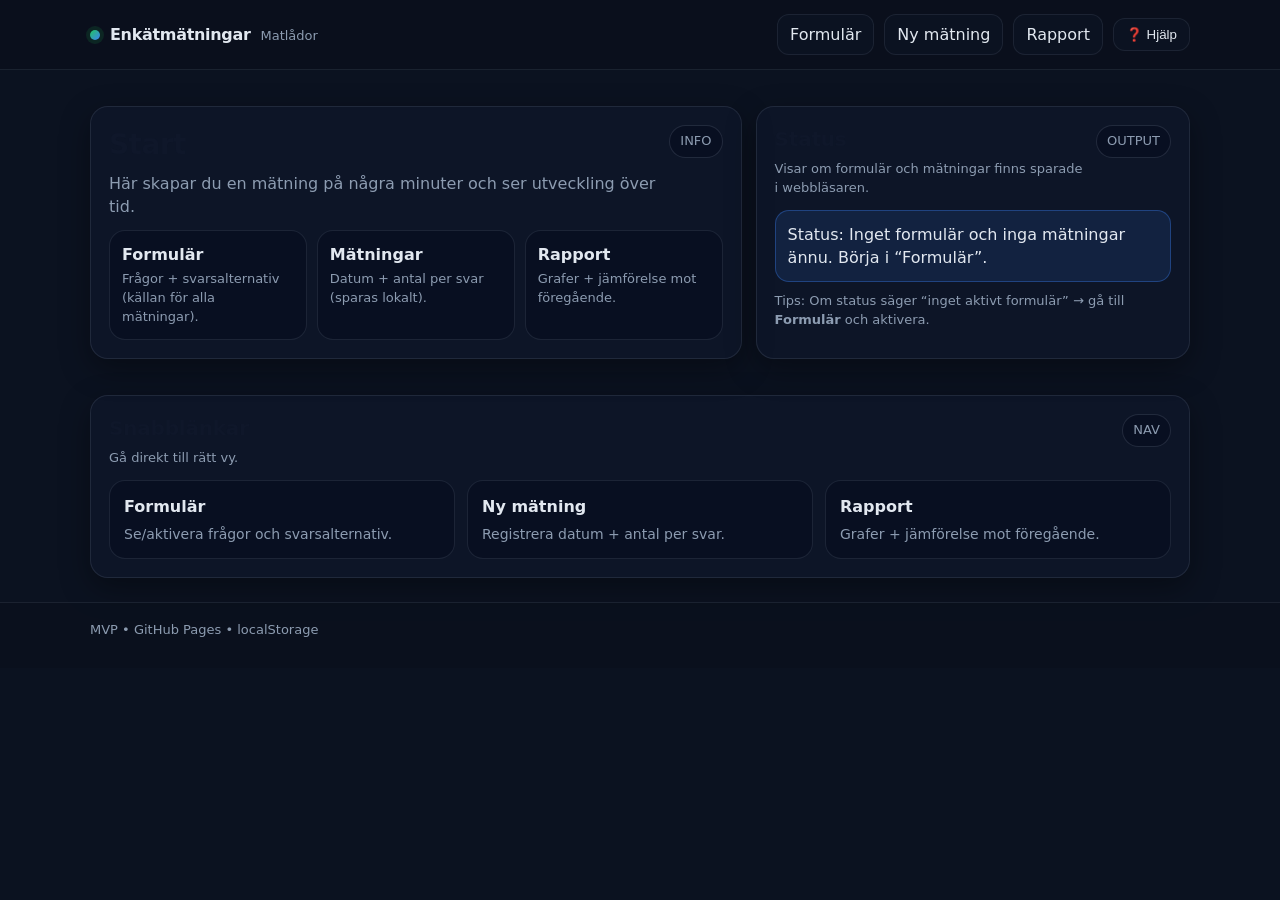
<file: index.html>
<!-- ============================================================
     FIL: index.html  (HEL FIL)
     PATCH: UI-MODERN-INDEX-02 — Hjälpknapp + städa bort PROCESS-container
     PROJEKT: Frågeformulär + Mätningar + Grafer (GitHub Pages)
     VERSION: 0.1.2

     POLICY:
     - UI-only (GitHub Pages)
     - Ingen backend
     - XSS-safe: använd textContent i JS
     - Lätt att felsöka: tydliga BLOCK + inlinekommentarer
============================================================ -->
<!doctype html>
<html lang="sv">
<head>
  <!-- ==========================================================
       BLOCK 1 — Meta + Titel
  =========================================================== -->
  <meta charset="utf-8" />
  <meta name="viewport" content="width=device-width, initial-scale=1" />
  <title>Enkätmätningar — Matlådor</title>
  <meta name="description" content="Skapa formulär, registrera mätningar och se grafer över tid (GitHub Pages MVP)." />

  <!-- ==========================================================
       BLOCK 2 — CSS
  =========================================================== -->
  <link rel="stylesheet" href="./assets/css/main.css" />
</head>

<body>
  <!-- ==========================================================
       BLOCK 3 — Toppbar / Navigation + Hjälp
  =========================================================== -->
  <header class="topbar">
    <div class="topbar__inner">
      <div class="brand">
        <span class="brand__dot" aria-hidden="true"></span>
        <span class="brand__title">Enkätmätningar</span>
        <span class="brand__muted">Matlådor</span>
      </div>

      <nav class="nav" aria-label="Huvudmeny">
        <!-- HOOK: nav-links -->
        <a class="nav__link" href="./pages/forms.html">Formulär</a>
        <a class="nav__link" href="./pages/measure.html">Ny mätning</a>
        <a class="nav__link" href="./pages/report.html">Rapport</a>

        <!-- HOOK: help-button -->
        <button
          id="helpBtn"
          class="nav__link"
          type="button"
          aria-haspopup="dialog"
          aria-controls="helpModal"
          aria-expanded="false"
          title="Hjälp"
        >
          ❓ Hjälp
        </button>
      </nav>
    </div>
  </header>

  <!-- ==========================================================
       BLOCK 3.5 — Hjälpmodal (hidden by default)
       XSS-safe: innehållet är statisk text i HTML.
  =========================================================== -->
  <div
    id="helpModal"
    role="dialog"
    aria-modal="true"
    aria-labelledby="helpTitle"
    aria-hidden="true"
    style="display:none;"
  >
    <!-- Overlay -->
    <div
      id="helpOverlay"
      style="
        position:fixed; inset:0;
        background: rgba(0,0,0,0.55);
        z-index: 1000;
      "
    ></div>

    <!-- Dialog -->
    <div
      style="
        position:fixed;
        inset: 0;
        z-index: 1001;
        display:flex;
        align-items:flex-start;
        justify-content:center;
        padding: 18px;
        overflow:auto;
      "
    >
      <div
        class="card"
        style="
          width: min(860px, calc(100% - 12px));
          margin-top: 10vh;
        "
      >
        <div style="display:flex; align-items:flex-start; justify-content:space-between; gap:10px;">
          <div>
            <div id="helpTitle" class="h2" style="margin-bottom:6px;">Hjälp: Start (Dashboard)</div>
            <p class="muted small" style="margin:0;">
              Syfte: Överblick över formulär och mätningar. Härifrån går du till rätt vy.
            </p>
          </div>

          <button
            id="helpCloseBtn"
            class="btn"
            type="button"
            aria-label="Stäng hjälp"
            style="padding:8px 10px;"
          >
            ✕
          </button>
        </div>

        <div style="margin-top: 14px; display:grid; gap: 12px;">
          <div
            style="
              border:1px solid rgba(148,163,184,0.14);
              background: rgba(2, 6, 23, 0.35);
              border-radius: 16px;
              padding: 12px;
            "
          >
            <div style="font-weight:800; color:#e2e8f0;">Gör så här</div>
            <ol class="muted" style="margin:8px 0 0 0; padding-left: 18px;">
              <li>Gå till <b>Formulär</b> och aktivera (första gången).</li>
              <li>Gå till <b>Ny mätning</b> och spara minst 1 mätning.</li>
              <li>Gå till <b>Rapport</b> för grafer och jämförelse.</li>
            </ol>
          </div>

          <div
            style="
              border:1px solid rgba(148,163,184,0.14);
              background: rgba(2, 6, 23, 0.35);
              border-radius: 16px;
              padding: 12px;
            "
          >
            <div style="font-weight:800; color:#e2e8f0;">Vanliga fel</div>
            <ul class="muted" style="margin:8px 0 0 0; padding-left: 18px;">
              <li><b>“Inget aktivt formulär”</b> → aktivera i <b>Formulär</b>.</li>
              <li><b>“Mätningar sparade: 0”</b> → skapa en mätning i <b>Ny mätning</b>.</li>
              <li><b>Jämförelse saknas</b> → du behöver minst 2 mätningar.</li>
            </ul>
          </div>

          <div class="muted small">
            Tips: Du kan stänga hjälpen med <b>ESC</b> eller genom att klicka utanför rutan.
          </div>
        </div>
      </div>
    </div>
  </div>

  <!-- ==========================================================
       BLOCK 4 — Main: Modernare “Dashboard”-layout (containers)
       OBS: Vi använder inline-layout (grid) för att slippa CSS-patch.
  =========================================================== -->
  <main class="container">
    <!-- ========================================================
         BLOCK 4.1 — Dashboard Grid (2 kolumner när plats finns)
    ========================================================= -->
    <div
      id="dashGrid"
      style="
        display:grid;
        grid-template-columns: 1.2fr 0.8fr;
        gap: 14px;
        margin-top: 18px;
      "
    >
      <!-- ======================================================
           CONTAINER A — Översikt / Vad är sidan till för?
      ======================================================= -->
      <section class="card" aria-label="Översikt">
        <div style="display:flex; align-items:flex-start; justify-content:space-between; gap:10px;">
          <div>
            <h1 class="h1" style="margin-bottom:6px;">Start</h1>
            <p class="muted" style="margin:0;">
              Här skapar du en mätning på några minuter och ser utveckling över tid.
            </p>
          </div>

          <span
            class="muted small"
            style="
              display:inline-flex;
              align-items:center;
              gap:6px;
              padding:6px 10px;
              border-radius:999px;
              border:1px solid rgba(148,163,184,0.18);
              background: rgba(2,6,23,0.35);
              white-space:nowrap;
            "
            title="Container-typ"
          >
            INFO
          </span>
        </div>

        <div style="margin-top: 12px;">
          <div
            style="
              display:grid;
              grid-template-columns: repeat(3, minmax(0, 1fr));
              gap: 10px;
            "
          >
            <div
              style="
                border:1px solid rgba(148,163,184,0.14);
                background: rgba(2,6,23,0.35);
                border-radius:16px;
                padding:12px;
              "
            >
              <div style="font-weight:800; color:#e2e8f0;">Formulär</div>
              <div class="muted small" style="margin-top:4px;">
                Frågor + svarsalternativ (källan för alla mätningar).
              </div>
            </div>

            <div
              style="
                border:1px solid rgba(148,163,184,0.14);
                background: rgba(2,6,23,0.35);
                border-radius:16px;
                padding:12px;
              "
            >
              <div style="font-weight:800; color:#e2e8f0;">Mätningar</div>
              <div class="muted small" style="margin-top:4px;">
                Datum + antal per svar (sparas lokalt).
              </div>
            </div>

            <div
              style="
                border:1px solid rgba(148,163,184,0.14);
                background: rgba(2,6,23,0.35);
                border-radius:16px;
                padding:12px;
              "
            >
              <div style="font-weight:800; color:#e2e8f0;">Rapport</div>
              <div class="muted small" style="margin-top:4px;">
                Grafer + jämförelse mot föregående.
              </div>
            </div>
          </div>
        </div>
      </section>

      <!-- ======================================================
           CONTAINER B — Status (JS använder statusBox-id)
      ======================================================= -->
      <section class="card" aria-label="Status">
        <div style="display:flex; align-items:flex-start; justify-content:space-between; gap:10px;">
          <div>
            <h2 class="h2" style="margin-bottom:6px;">Status</h2>
            <p class="muted small" style="margin:0;">
              Visar om formulär och mätningar finns sparade i webbläsaren.
            </p>
          </div>

          <span
            class="muted small"
            style="
              display:inline-flex;
              align-items:center;
              gap:6px;
              padding:6px 10px;
              border-radius:999px;
              border:1px solid rgba(148,163,184,0.18);
              background: rgba(2,6,23,0.35);
              white-space:nowrap;
            "
            title="Container-typ"
          >
            OUTPUT
          </span>
        </div>

        <div id="statusBox" class="statusBox" role="status" aria-live="polite" style="margin-top: 12px;">
          Läser status…
        </div>

        <div class="muted small" style="margin-top:10px;">
          Tips: Om status säger “inget aktivt formulär” → gå till <b>Formulär</b> och aktivera.
        </div>
      </section>
    </div>

    <!-- ========================================================
         BLOCK 4.2 — Snabblänkar (PROCESS-container bortstädad)
    ========================================================= -->
    <div style="margin-top: 14px;">
      <section class="card" aria-label="Snabblänkar">
        <div style="display:flex; align-items:flex-start; justify-content:space-between; gap:10px;">
          <div>
            <h2 class="h2" style="margin-bottom:6px;">Snabblänkar</h2>
            <p class="muted small" style="margin:0;">
              Gå direkt till rätt vy.
            </p>
          </div>

          <span
            class="muted small"
            style="
              display:inline-flex;
              align-items:center;
              gap:6px;
              padding:6px 10px;
              border-radius:999px;
              border:1px solid rgba(148,163,184,0.18);
              background: rgba(2,6,23,0.35);
              white-space:nowrap;
            "
            title="Container-typ"
          >
            NAV
          </span>
        </div>

        <div class="grid3" style="margin-top: 12px;">
          <a class="tile" href="./pages/forms.html" aria-label="Gå till Formulär">
            <div class="tile__title">Formulär</div>
            <div class="tile__text">Se/aktivera frågor och svarsalternativ.</div>
          </a>

          <a class="tile" href="./pages/measure.html" aria-label="Gå till Ny mätning">
            <div class="tile__title">Ny mätning</div>
            <div class="tile__text">Registrera datum + antal per svar.</div>
          </a>

          <a class="tile" href="./pages/report.html" aria-label="Gå till Rapport">
            <div class="tile__title">Rapport</div>
            <div class="tile__text">Grafer + jämförelse mot föregående.</div>
          </a>
        </div>
      </section>
    </div>

    <!-- ========================================================
         BLOCK 4.3 — Responsiv layout (utan CSS patch)
         Om skärmen är smal: gör grid till 1 kolumn.
    ========================================================= -->
    <script>
      (function responsiveIndexGrid() {
        const mq = window.matchMedia('(max-width: 860px)');
        const g = document.getElementById('dashGrid');

        function apply() {
          if (!g || !g.style) return;
          g.style.gridTemplateColumns = mq.matches ? '1fr' : '1.2fr 0.8fr';
        }

        if (mq && mq.addEventListener) mq.addEventListener('change', apply);
        apply();
      })();
    </script>
  </main>

  <!-- ==========================================================
       BLOCK 5 — Footer
  =========================================================== -->
  <footer class="footer">
    <div class="container footer__inner">
      <span class="muted small">MVP • GitHub Pages • localStorage</span>
    </div>
  </footer>

  <!-- ==========================================================
       BLOCK 6 — Hjälpmodal: open/close (UI-only)
  =========================================================== -->
  <script>
    (function helpModalIndex() {
      const helpBtn = document.getElementById("helpBtn");
      const helpModal = document.getElementById("helpModal");
      const helpOverlay = document.getElementById("helpOverlay");
      const helpCloseBtn = document.getElementById("helpCloseBtn");

      function openHelp() {
        if (!helpBtn || !helpModal) return;
        helpModal.style.display = "block";
        helpModal.setAttribute("aria-hidden", "false");
        helpBtn.setAttribute("aria-expanded", "true");
        if (helpCloseBtn) helpCloseBtn.focus();
      }

      function closeHelp() {
        if (!helpBtn || !helpModal) return;
        helpModal.style.display = "none";
        helpModal.setAttribute("aria-hidden", "true");
        helpBtn.setAttribute("aria-expanded", "false");
        helpBtn.focus();
      }

      function onHelpKey(e) {
        if (e.key === "Escape") closeHelp();
      }

      if (helpBtn) helpBtn.addEventListener("click", openHelp);
      if (helpCloseBtn) helpCloseBtn.addEventListener("click", closeHelp);
      if (helpOverlay) helpOverlay.addEventListener("click", closeHelp);
      document.addEventListener("keydown", onHelpKey);
    })();
  </script>

  <!-- ==========================================================
       BLOCK 7 — Minimal JS (endast status på startsidan)
  =========================================================== -->
  <script>
    // HOOK: statusBox
    (function initIndexStatus() {
      const box = document.getElementById('statusBox');
      if (!box) return;

      const FORM_KEY = 'SURVEY_FORM_ACTIVE_V1';
      const MEAS_KEY = 'SURVEY_MEASUREMENTS_V1';

      const hasForm = !!localStorage.getItem(FORM_KEY);
      const measurementsRaw = localStorage.getItem(MEAS_KEY);

      let mCount = 0;
      if (measurementsRaw) {
        try {
          const arr = JSON.parse(measurementsRaw);
          if (Array.isArray(arr)) mCount = arr.length;
        } catch (e) {
          box.textContent = 'Status: Hittade mätningar men datan verkar vara korrupt (JSON-fel).';
          box.classList.add('statusBox--warn');
          return;
        }
      }

      if (!hasForm && mCount === 0) {
        box.textContent = 'Status: Inget formulär och inga mätningar ännu. Börja i “Formulär”.';
        box.classList.add('statusBox--info');
        return;
      }

      if (!hasForm && mCount > 0) {
        box.textContent = `Status: ${mCount} mätning(ar) finns, men inget aktivt formulär sparat.`;
        box.classList.add('statusBox--warn');
        return;
      }

      box.textContent = `Status: Formulär finns. Mätningar sparade: ${mCount}.`;
      box.classList.add('statusBox--ok');
    })();
  </script>
</body>
</html>
</file>
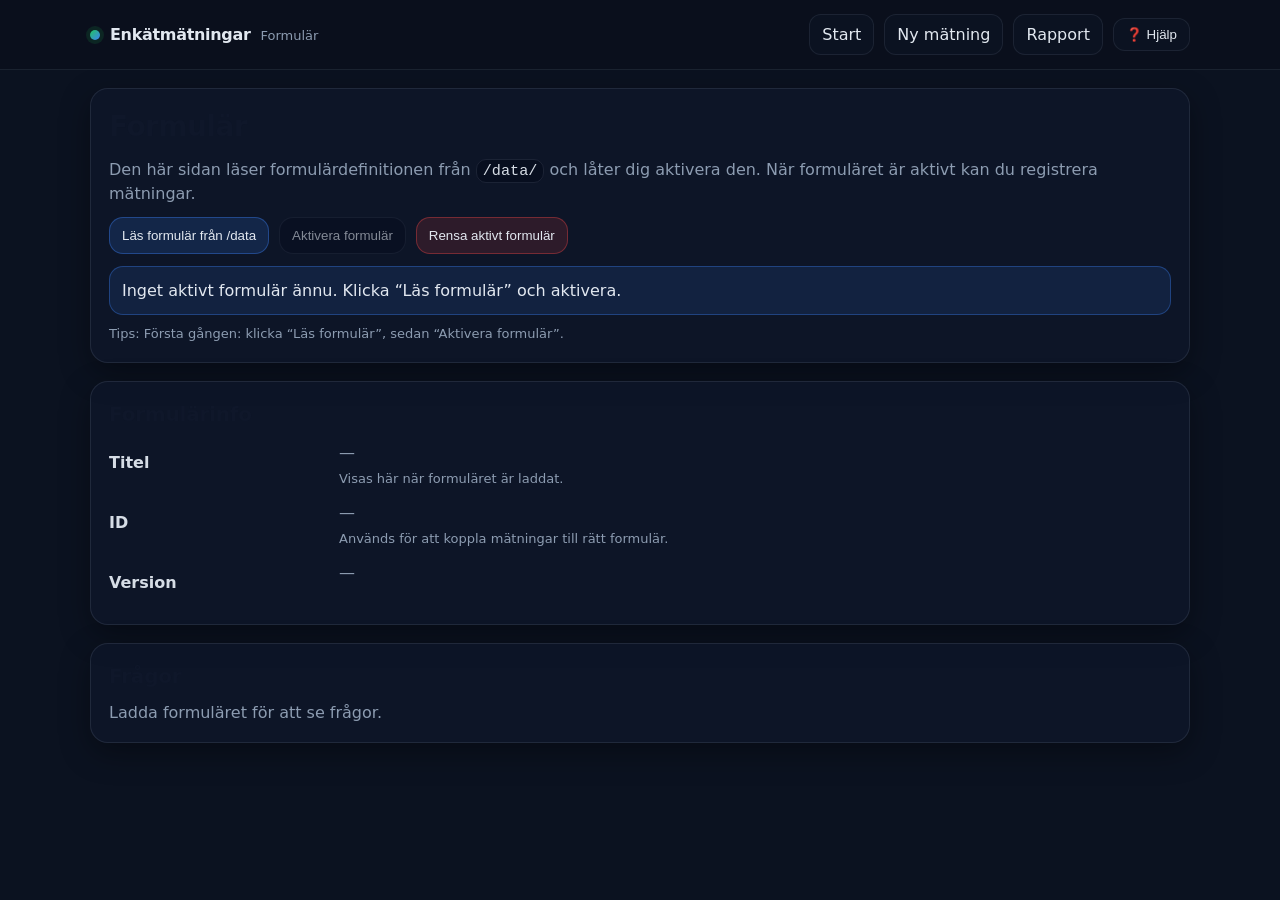
<file: pages/forms.html>
<!-- ============================================================
     FIL: pages/forms.html  (HEL FIL)
     PATCH: HELP-MODAL-01 — Hjälpknapp + modal (Formulär)
     PROJEKT: Enkätmätningar — Matlådor (GitHub Pages)
     VERSION: 0.1.1

     Syfte:
     - Visa formulärdefinition (frågor + svarsalternativ) från /data/
     - Sätta den som "aktiv" i localStorage (via storage.js)
     - Visa tydlig status + fel (fail-closed)
     - NYTT: ❓ Hjälp-knapp + enkel modal med instruktioner

     Policy:
     - UI-only
     - XSS-safe: all rendering sker via textContent i JS
============================================================ -->
<!doctype html>
<html lang="sv">
<head>
  <!-- ==========================================================
       BLOCK 1 — Meta + CSS
  =========================================================== -->
  <meta charset="utf-8" />
  <meta name="viewport" content="width=device-width, initial-scale=1" />
  <title>Formulär — Enkätmätningar</title>
  <meta name="description" content="Visa och aktivera formulärdefinitionen (Matlådor)." />
  <link rel="stylesheet" href="../assets/css/main.css" />
</head>

<body>
  <!-- ==========================================================
       BLOCK 2 — Toppbar / Navigation + Hjälp
  =========================================================== -->
  <header class="topbar">
    <div class="topbar__inner">
      <div class="brand">
        <span class="brand__dot" aria-hidden="true"></span>
        <span class="brand__title">Enkätmätningar</span>
        <span class="brand__muted">Formulär</span>
      </div>

      <nav class="nav" aria-label="Huvudmeny">
        <a class="nav__link" href="../index.html">Start</a>
        <a class="nav__link" href="./measure.html">Ny mätning</a>
        <a class="nav__link" href="./report.html">Rapport</a>

        <!-- HOOK: help-button -->
        <button
          id="helpBtn"
          class="nav__link"
          type="button"
          aria-haspopup="dialog"
          aria-controls="helpModal"
          aria-expanded="false"
          title="Hjälp"
          style="cursor:pointer;"
        >
          ❓ Hjälp
        </button>
      </nav>
    </div>
  </header>

  <!-- ==========================================================
       BLOCK 2.5 — Hjälpmodal (hidden by default)
       XSS-safe: innehållet är statisk text i HTML.
  =========================================================== -->
  <div
    id="helpModal"
    role="dialog"
    aria-modal="true"
    aria-labelledby="helpTitle"
    aria-hidden="true"
    style="display:none;"
  >
    <!-- Overlay -->
    <div
      id="helpOverlay"
      style="
        position:fixed; inset:0;
        background: rgba(0,0,0,0.55);
        z-index: 1000;
      "
    ></div>

    <!-- Dialog -->
    <div
      style="
        position:fixed;
        inset: 0;
        z-index: 1001;
        display:flex;
        align-items:flex-start;
        justify-content:center;
        padding: 18px;
        overflow:auto;
      "
    >
      <div
        class="card"
        style="
          width: min(860px, calc(100% - 12px));
          margin-top: 10vh;
        "
      >
        <div style="display:flex; align-items:flex-start; justify-content:space-between; gap:10px;">
          <div>
            <div id="helpTitle" class="h2" style="margin-bottom:6px;">Hjälp: Formulär</div>
            <p class="muted small" style="margin:0;">
              Syfte: Ladda formuläret från <code>/data</code> och aktivera det så du kan registrera mätningar.
            </p>
          </div>

          <button
            id="helpCloseBtn"
            class="btn"
            type="button"
            aria-label="Stäng hjälp"
            style="padding:8px 10px;"
          >
            ✕
          </button>
        </div>

        <div style="margin-top: 14px; display:grid; gap: 12px;">
          <div
            style="
              border:1px solid rgba(148,163,184,0.14);
              background: rgba(2, 6, 23, 0.35);
              border-radius: 16px;
              padding: 12px;
            "
          >
            <div style="font-weight:800; color:#e2e8f0;">Gör så här</div>
            <ol class="muted" style="margin:8px 0 0 0; padding-left: 18px;">
              <li>Klicka <b>“Läs formulär från /data”</b>.</li>
              <li>Kontrollera att frågor och svarsalternativ ser rätt ut.</li>
              <li>Klicka <b>“Aktivera formulär”</b>.</li>
            </ol>
          </div>

          <div
            style="
              border:1px solid rgba(148,163,184,0.14);
              background: rgba(2, 6, 23, 0.35);
              border-radius: 16px;
              padding: 12px;
            "
          >
            <div style="font-weight:800; color:#e2e8f0;">Vanliga fel</div>
            <ul class="muted" style="margin:8px 0 0 0; padding-left: 18px;">
              <li><b>HTTP 404</b> när du läser formulär → filen saknas i <code>/data</code> eller fel sökväg.</li>
              <li><b>Inget aktivt formulär</b> → klicka “Läs formulär” och sedan “Aktivera formulär”.</li>
              <li><b>Fel format</b> → formulärfilen måste ha <code>id</code> och <code>questions[]</code>.</li>
            </ul>
          </div>

          <div class="muted small">
            Tips: Du kan stänga hjälpen med <b>ESC</b> eller genom att klicka utanför rutan.
          </div>
        </div>
      </div>
    </div>
  </div>

  <!-- ==========================================================
       BLOCK 3 — Main
  =========================================================== -->
  <main class="container">
    <!-- ========================================================
         BLOCK 3.1 — Status + Actions
    ========================================================= -->
    <section class="card">
      <h1 class="h1">Formulär</h1>
      <p class="muted">
        Den här sidan läser formulärdefinitionen från <code>/data/</code> och låter dig aktivera den.
        När formuläret är aktivt kan du registrera mätningar.
      </p>

      <div class="btnRow" style="margin-top: 12px;">
        <!-- HOOK: buttons -->
        <button id="btnLoad" class="btn btn--primary" type="button">Läs formulär från /data</button>
        <button id="btnActivate" class="btn" type="button" disabled>Aktivera formulär</button>
        <button id="btnClear" class="btn btn--danger" type="button">Rensa aktivt formulär</button>
      </div>

      <div id="statusBox" class="statusBox" role="status" aria-live="polite" style="margin-top: 12px;">
        Status: …
      </div>

      <p class="muted small" style="margin-top: 10px;">
        Tips: Första gången: klicka “Läs formulär”, sedan “Aktivera formulär”.
      </p>
    </section>

    <!-- ========================================================
         BLOCK 3.2 — Formulär-info
    ========================================================= -->
    <section class="card">
      <h2 class="h2">Formulärinfo</h2>

      <div class="fieldRow">
        <div class="label">Titel</div>
        <div>
          <div id="formTitle" class="muted">—</div>
          <div class="help">Visas här när formuläret är laddat.</div>
        </div>
      </div>

      <div class="fieldRow">
        <div class="label">ID</div>
        <div>
          <div id="formId" class="muted">—</div>
          <div class="help">Används för att koppla mätningar till rätt formulär.</div>
        </div>
      </div>

      <div class="fieldRow">
        <div class="label">Version</div>
        <div>
          <div id="formVersion" class="muted">—</div>
        </div>
      </div>
    </section>

    <!-- ========================================================
         BLOCK 3.3 — Frågor (renderas av JS)
    ========================================================= -->
    <section class="card">
      <h2 class="h2">Frågor</h2>
      <div id="questionsWrap" class="muted">Ladda formuläret för att se frågor.</div>
    </section>
  </main>

  <!-- ==========================================================
       BLOCK 4 — Script
       Vi håller all rendering XSS-safe (textContent).
  =========================================================== -->
  <script type="module">
    /* ==========================================================
       BLOCK 4.0 — Hjälpmodal: open/close (UI-only)
    =========================================================== */
    const helpBtn = document.getElementById("helpBtn");
    const helpModal = document.getElementById("helpModal");
    const helpOverlay = document.getElementById("helpOverlay");
    const helpCloseBtn = document.getElementById("helpCloseBtn");

    function openHelp() {
      if (!helpBtn || !helpModal) return;
      helpModal.style.display = "block";
      helpModal.setAttribute("aria-hidden", "false");
      helpBtn.setAttribute("aria-expanded", "true");
      // Fokus på stäng-knappen för enkel navigation
      if (helpCloseBtn) helpCloseBtn.focus();
    }

    function closeHelp() {
      if (!helpBtn || !helpModal) return;
      helpModal.style.display = "none";
      helpModal.setAttribute("aria-hidden", "true");
      helpBtn.setAttribute("aria-expanded", "false");
      // Tillbaka fokus till help-knappen
      helpBtn.focus();
    }

    function onHelpKey(e) {
      if (e.key === "Escape") closeHelp();
    }

    if (helpBtn) helpBtn.addEventListener("click", openHelp);
    if (helpCloseBtn) helpCloseBtn.addEventListener("click", closeHelp);
    if (helpOverlay) helpOverlay.addEventListener("click", closeHelp);
    document.addEventListener("keydown", onHelpKey);

    /* ==========================================================
       BLOCK 4.1 — Imports
    =========================================================== */
    import { getActiveForm, setActiveForm, clearActiveForm } from "../assets/js/storage.js";

    /* ==========================================================
       BLOCK 4.2 — DOM hooks
    =========================================================== */
    const $ = (sel) => document.querySelector(sel);

    const elBtnLoad = $("#btnLoad");
    const elBtnActivate = $("#btnActivate");
    const elBtnClear = $("#btnClear");

    const elStatus = $("#statusBox");
    const elFormTitle = $("#formTitle");
    const elFormId = $("#formId");
    const elFormVersion = $("#formVersion");
    const elQuestionsWrap = $("#questionsWrap");

    /* ==========================================================
       BLOCK 4.3 — State (in-memory)
    =========================================================== */
    let loadedForm = null; // HOOK: loadedForm-state

    /* ==========================================================
       BLOCK 4.4 — UI helpers (status)
    =========================================================== */
    function setStatus(kind, msg) {
      // kind: "info" | "ok" | "warn"
      elStatus.classList.remove("statusBox--info", "statusBox--ok", "statusBox--warn");
      if (kind === "info") elStatus.classList.add("statusBox--info");
      if (kind === "ok") elStatus.classList.add("statusBox--ok");
      if (kind === "warn") elStatus.classList.add("statusBox--warn");
      elStatus.textContent = msg; // XSS-safe
    }

    function setFormMeta(form) {
      if (!form) {
        elFormTitle.textContent = "—";
        elFormId.textContent = "—";
        elFormVersion.textContent = "—";
        return;
      }
      elFormTitle.textContent = String(form.title || "—");
      elFormId.textContent = String(form.id || "—");
      elFormVersion.textContent = String(form.version || "—");
    }

    function renderQuestions(form) {
      // Fail-closed
      elQuestionsWrap.innerHTML = ""; // vi bygger DOM säkert via createElement
      if (!form || !Array.isArray(form.questions) || form.questions.length === 0) {
        const p = document.createElement("p");
        p.className = "muted";
        p.textContent = "Inga frågor hittades i formuläret.";
        elQuestionsWrap.appendChild(p);
        return;
      }

      // Lista av frågor
      const list = document.createElement("ol");
      list.style.margin = "0";
      list.style.paddingLeft = "18px";

      form.questions.forEach((q, idx) => {
        const li = document.createElement("li");
        li.style.margin = "10px 0";

        const title = document.createElement("div");
        title.style.fontWeight = "700";
        title.style.color = "#e2e8f0";
        title.textContent = `${idx + 1}. ${String(q.text || "")}`; // XSS-safe

        const meta = document.createElement("div");
        meta.className = "muted small";
        meta.style.marginTop = "4px";
        meta.textContent = `id: ${String(q.id || "—")} • typ: ${String(q.type || "—")}`;

        li.appendChild(title);
        li.appendChild(meta);

        // Svarsalternativ (om single)
        if (Array.isArray(q.options) && q.options.length > 0) {
          const optWrap = document.createElement("div");
          optWrap.className = "muted";
          optWrap.style.marginTop = "6px";

          const ul = document.createElement("ul");
          ul.style.margin = "6px 0 0 0";
          ul.style.paddingLeft = "18px";

          q.options.forEach((opt) => {
            const oli = document.createElement("li");
            oli.textContent = String(opt); // XSS-safe
            ul.appendChild(oli);
          });

          optWrap.appendChild(ul);
          li.appendChild(optWrap);
        } else if (q.type === "free_text") {
          const note = document.createElement("div");
          note.className = "muted";
          note.style.marginTop = "6px";
          note.textContent = "Fritextfråga (ingen fast skala).";
          li.appendChild(note);
        }

        // Followup info
        if (q.followup && typeof q.followup.ifOption === "string") {
          const f = document.createElement("div");
          f.className = "muted small";
          f.style.marginTop = "6px";
          f.textContent = `Följdfråga visas om svar = "${q.followup.ifOption}".`;
          li.appendChild(f);
        }

        list.appendChild(li);
      });

      elQuestionsWrap.appendChild(list);
    }

    function updateActivateButton() {
      elBtnActivate.disabled = !loadedForm;
    }

    /* ==========================================================
       BLOCK 4.5 — Actions
    =========================================================== */

    async function loadFormFromData() {
      // HOOK: fetch-form
      setStatus("info", "Läser formulär från /data…");
      loadedForm = null;
      updateActivateButton();
      setFormMeta(null);
      renderQuestions(null);

      try {
        // Relativ väg från pages/forms.html -> data/...
        const res = await fetch("../data/form.matlador_feedback_v1.json", { cache: "no-store" });
        if (!res.ok) {
          setStatus("warn", `Kunde inte läsa formulärfilen (HTTP ${res.status}). Kontrollera att filen finns i /data/.`);
          return;
        }
        const data = await res.json();

        // Minimal validering (fail-closed)
        if (!data || typeof data.id !== "string" || !Array.isArray(data.questions)) {
          setStatus("warn", "Formulärfilen har fel format (saknar id eller questions[]).");
          return;
        }

        loadedForm = data;
        setFormMeta(loadedForm);
        renderQuestions(loadedForm);
        updateActivateButton();

        // Visa om detta redan är aktivt
        const active = getActiveForm();
        if (active.ok && active.form && active.form.id === loadedForm.id) {
          setStatus("ok", "Formulär laddat. Detta formulär är redan aktivt.");
        } else {
          setStatus("ok", "Formulär laddat. Klicka “Aktivera formulär” för att spara det som aktivt.");
        }
      } catch (e) {
        setStatus("warn", "Ett fel uppstod när formuläret skulle läsas (JSON/fetch-fel).");
      }
    }

    function activateLoadedForm() {
      if (!loadedForm) {
        setStatus("warn", "Ingen formulärdefinition är laddad. Klicka “Läs formulär” först.");
        return;
      }
      const res = setActiveForm(loadedForm);
      if (!res.ok) {
        setStatus("warn", res.error || "Kunde inte aktivera formuläret (okänt fel).");
        return;
      }
      setStatus("ok", "Formulär aktiverat. Nu kan du registrera mätningar.");
    }

    function clearActive() {
      clearActiveForm();
      setStatus("ok", "Aktivt formulär rensat (localStorage).");
    }

    /* ==========================================================
       BLOCK 4.6 — Init
    =========================================================== */

    function init() {
      // Visa current active status vid load
      const active = getActiveForm();
      if (!active.ok) {
        setStatus("warn", active.error || "Fel vid läsning av aktivt formulär.");
        return;
      }
      if (!active.form) {
        setStatus("info", "Inget aktivt formulär ännu. Klicka “Läs formulär” och aktivera.");
        return;
      }
      setStatus("ok", `Aktivt formulär: ${String(active.form.title || active.form.id)}.`);
      // Vi renderar inte aktivt formulär här automatiskt för att undvika förvirring;
      // använd "Läs formulär" så ser du exakt filen som ligger i /data/.
    }

    /* ==========================================================
       BLOCK 4.7 — Events
    =========================================================== */

    elBtnLoad.addEventListener("click", loadFormFromData);
    elBtnActivate.addEventListener("click", activateLoadedForm);
    elBtnClear.addEventListener("click", clearActive);

    init();
  </script>
</body>
</html>
</file>
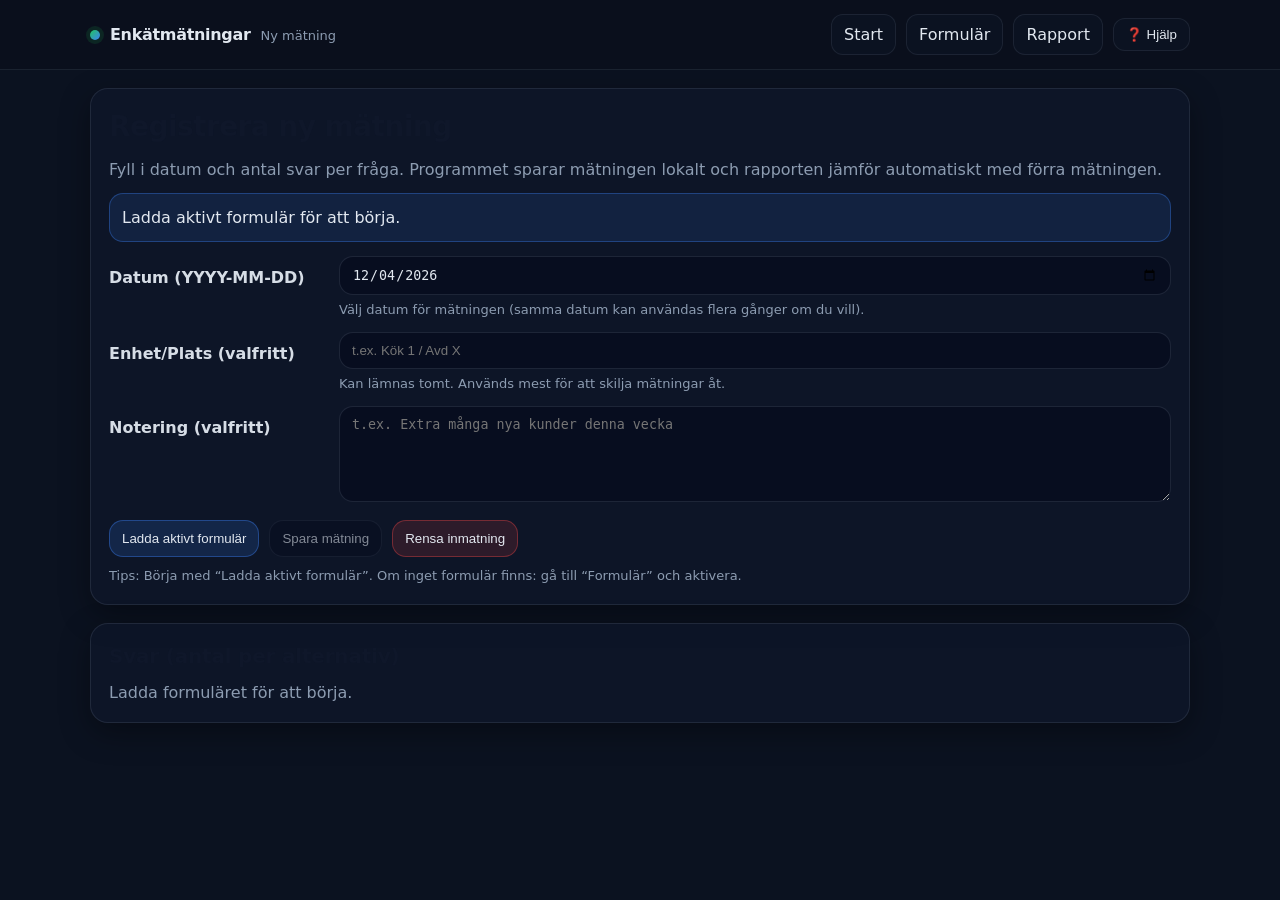
<file: pages/measure.html>
<!-- ============================================================
     FIL: pages/measure.html  (HEL FIL)
     PATCH: HELP-MODAL-01 — Hjälpknapp + modal (Ny mätning)
     PROJEKT: Enkätmätningar — Matlådor (GitHub Pages)
     VERSION: 0.1.1

     Syfte:
     - Registrera en mätning: datum + (valfritt) enhet + antal per svar
     - Validera input (fail-closed) innan save
     - Spara i localStorage via storage.js
     - Förbereda för rapport (senaste vs föregående)
     - NYTT: ❓ Hjälp-knapp + enkel modal med instruktioner

     Policy:
     - UI-only
     - XSS-safe: render via createElement + textContent
============================================================ -->
<!doctype html>
<html lang="sv">
<head>
  <!-- ==========================================================
       BLOCK 1 — Meta + CSS
  =========================================================== -->
  <meta charset="utf-8" />
  <meta name="viewport" content="width=device-width, initial-scale=1" />
  <title>Ny mätning — Enkätmätningar</title>
  <meta name="description" content="Registrera ny mätning (datum + antal per svar)." />
  <link rel="stylesheet" href="../assets/css/main.css" />
</head>

<body>
  <!-- ==========================================================
       BLOCK 2 — Toppbar / Navigation + Hjälp
  =========================================================== -->
  <header class="topbar">
    <div class="topbar__inner">
      <div class="brand">
        <span class="brand__dot" aria-hidden="true"></span>
        <span class="brand__title">Enkätmätningar</span>
        <span class="brand__muted">Ny mätning</span>
      </div>

      <nav class="nav" aria-label="Huvudmeny">
        <a class="nav__link" href="../index.html">Start</a>
        <a class="nav__link" href="./forms.html">Formulär</a>
        <a class="nav__link" href="./report.html">Rapport</a>

        <!-- HOOK: help-button -->
        <button
          id="helpBtn"
          class="nav__link"
          type="button"
          aria-haspopup="dialog"
          aria-controls="helpModal"
          aria-expanded="false"
          title="Hjälp"
          style="cursor:pointer;"
        >
          ❓ Hjälp
        </button>
      </nav>
    </div>
  </header>

  <!-- ==========================================================
       BLOCK 2.5 — Hjälpmodal (hidden by default)
       XSS-safe: innehållet är statisk text i HTML.
  =========================================================== -->
  <div
    id="helpModal"
    role="dialog"
    aria-modal="true"
    aria-labelledby="helpTitle"
    aria-hidden="true"
    style="display:none;"
  >
    <!-- Overlay -->
    <div
      id="helpOverlay"
      style="
        position:fixed; inset:0;
        background: rgba(0,0,0,0.55);
        z-index: 1000;
      "
    ></div>

    <!-- Dialog -->
    <div
      style="
        position:fixed;
        inset: 0;
        z-index: 1001;
        display:flex;
        align-items:flex-start;
        justify-content:center;
        padding: 18px;
        overflow:auto;
      "
    >
      <div
        class="card"
        style="
          width: min(860px, calc(100% - 12px));
          margin-top: 10vh;
        "
      >
        <div style="display:flex; align-items:flex-start; justify-content:space-between; gap:10px;">
          <div>
            <div id="helpTitle" class="h2" style="margin-bottom:6px;">Hjälp: Ny mätning</div>
            <p class="muted small" style="margin:0;">
              Syfte: Spara en mätning (datum + antal per svar) så att rapporten kan rita grafer och jämföra mot föregående.
            </p>
          </div>

          <button
            id="helpCloseBtn"
            class="btn"
            type="button"
            aria-label="Stäng hjälp"
            style="padding:8px 10px;"
          >
            ✕
          </button>
        </div>

        <div style="margin-top: 14px; display:grid; gap: 12px;">
          <div
            style="
              border:1px solid rgba(148,163,184,0.14);
              background: rgba(2, 6, 23, 0.35);
              border-radius: 16px;
              padding: 12px;
            "
          >
            <div style="font-weight:800; color:#e2e8f0;">Gör så här</div>
            <ol class="muted" style="margin:8px 0 0 0; padding-left: 18px;">
              <li>Klicka <b>“Ladda aktivt formulär”</b>.</li>
              <li>Välj <b>datum</b> (och fyll i ev. enhet/notering).</li>
              <li>Fyll i <b>antal</b> per svarsalternativ och klicka <b>“Spara mätning”</b>.</li>
            </ol>
          </div>

          <div
            style="
              border:1px solid rgba(148,163,184,0.14);
              background: rgba(2, 6, 23, 0.35);
              border-radius: 16px;
              padding: 12px;
            "
          >
            <div style="font-weight:800; color:#e2e8f0;">Vanliga fel</div>
            <ul class="muted" style="margin:8px 0 0 0; padding-left: 18px;">
              <li><b>Inget aktivt formulär</b> → gå till “Formulär” och aktivera först.</li>
              <li><b>Datum saknas</b> → välj ett datum (YYYY-MM-DD).</li>
              <li><b>Ogiltigt antal</b> → endast heltal (0,1,2…)</li>
              <li><b>Följdfråga krävs</b> → om du har “Nej” &gt; 0 måste du skriva kort text.</li>
            </ul>
          </div>

          <div class="muted small">
            Tips: Du kan stänga hjälpen med <b>ESC</b> eller genom att klicka utanför rutan.
          </div>
        </div>
      </div>
    </div>
  </div>

  <!-- ==========================================================
       BLOCK 3 — Main
  =========================================================== -->
  <main class="container">
    <!-- ========================================================
         BLOCK 3.1 — Status + meta input
    ========================================================= -->
    <section class="card">
      <h1 class="h1">Registrera ny mätning</h1>
      <p class="muted">
        Fyll i datum och antal svar per fråga.
        Programmet sparar mätningen lokalt och rapporten jämför automatiskt med förra mätningen.
      </p>

      <div id="statusBox" class="statusBox statusBox--info" role="status" aria-live="polite" style="margin-top: 12px;">
        Status: …
      </div>

      <div class="fieldRow" style="margin-top: 14px;">
        <div class="label">Datum (YYYY-MM-DD)</div>
        <div>
          <input id="dateInput" class="input" type="date" />
          <div class="help">Välj datum för mätningen (samma datum kan användas flera gånger om du vill).</div>
          <div id="dateErr" class="errorText" style="display:none;"></div>
        </div>
      </div>

      <div class="fieldRow">
        <div class="label">Enhet/Plats (valfritt)</div>
        <div>
          <input id="unitInput" class="input" type="text" placeholder="t.ex. Kök 1 / Avd X" />
          <div class="help">Kan lämnas tomt. Används mest för att skilja mätningar åt.</div>
        </div>
      </div>

      <div class="fieldRow">
        <div class="label">Notering (valfritt)</div>
        <div>
          <textarea id="notesInput" class="textarea" placeholder="t.ex. Extra många nya kunder denna vecka"></textarea>
        </div>
      </div>

      <div class="btnRow" style="margin-top: 10px;">
        <button id="btnLoadForm" class="btn btn--primary" type="button">Ladda aktivt formulär</button>
        <button id="btnSave" class="btn" type="button" disabled>Spara mätning</button>
        <button id="btnReset" class="btn btn--danger" type="button">Rensa inmatning</button>
      </div>

      <p class="muted small" style="margin-top: 10px;">
        Tips: Börja med “Ladda aktivt formulär”. Om inget formulär finns: gå till “Formulär” och aktivera.
      </p>
    </section>

    <!-- ========================================================
         BLOCK 3.2 — Frågeinmatning (renderas av JS)
    ========================================================= -->
    <section class="card">
      <h2 class="h2">Svar (antal per alternativ)</h2>
      <div id="formWrap" class="muted">Ladda formuläret för att börja.</div>
    </section>
  </main>

  <!-- ==========================================================
       BLOCK 4 — Script
  =========================================================== -->
  <script type="module">
    /* ==========================================================
       BLOCK 4.0 — Hjälpmodal: open/close (UI-only)
    =========================================================== */
    const helpBtn = document.getElementById("helpBtn");
    const helpModal = document.getElementById("helpModal");
    const helpOverlay = document.getElementById("helpOverlay");
    const helpCloseBtn = document.getElementById("helpCloseBtn");

    function openHelp() {
      if (!helpBtn || !helpModal) return;
      helpModal.style.display = "block";
      helpModal.setAttribute("aria-hidden", "false");
      helpBtn.setAttribute("aria-expanded", "true");
      if (helpCloseBtn) helpCloseBtn.focus();
    }

    function closeHelp() {
      if (!helpBtn || !helpModal) return;
      helpModal.style.display = "none";
      helpModal.setAttribute("aria-hidden", "true");
      helpBtn.setAttribute("aria-expanded", "false");
      helpBtn.focus();
    }

    function onHelpKey(e) {
      if (e.key === "Escape") closeHelp();
    }

    if (helpBtn) helpBtn.addEventListener("click", openHelp);
    if (helpCloseBtn) helpCloseBtn.addEventListener("click", closeHelp);
    if (helpOverlay) helpOverlay.addEventListener("click", closeHelp);
    document.addEventListener("keydown", onHelpKey);

    /* ==========================================================
       BLOCK 4.1 — Imports
    =========================================================== */
    import { getActiveForm, addMeasurement } from "../assets/js/storage.js";

    /* ==========================================================
       BLOCK 4.2 — DOM hooks
    =========================================================== */
    const $ = (sel) => document.querySelector(sel);

    const elStatus = $("#statusBox");

    const elDate = $("#dateInput");
    const elDateErr = $("#dateErr");
    const elUnit = $("#unitInput");
    const elNotes = $("#notesInput");

    const elBtnLoadForm = $("#btnLoadForm");
    const elBtnSave = $("#btnSave");
    const elBtnReset = $("#btnReset");

    const elFormWrap = $("#formWrap");

    /* ==========================================================
       BLOCK 4.3 — State (in-memory)
    =========================================================== */
    let activeForm = null;          // HOOK: activeForm-state
    let answerInputs = {};          // HOOK: answerInputs-map: { qid: { optionLabel: inputEl } }
    let followupInputs = {};        // HOOK: followupInputs-map: { qid: textareaEl }
    let currentErrors = [];         // HOOK: error-list

    /* ==========================================================
       BLOCK 4.4 — UI helpers
    =========================================================== */
    function setStatus(kind, msg) {
      elStatus.classList.remove("statusBox--info", "statusBox--ok", "statusBox--warn");
      if (kind === "info") elStatus.classList.add("statusBox--info");
      if (kind === "ok") elStatus.classList.add("statusBox--ok");
      if (kind === "warn") elStatus.classList.add("statusBox--warn");
      elStatus.textContent = msg;
    }

    function showDateError(msg) {
      if (!msg) {
        elDateErr.style.display = "none";
        elDateErr.textContent = "";
        return;
      }
      elDateErr.style.display = "block";
      elDateErr.textContent = msg;
    }

    function enableSave(enabled) {
      elBtnSave.disabled = !enabled;
    }

    function clearFormWrap() {
      elFormWrap.innerHTML = "";
      answerInputs = {};
      followupInputs = {};
    }

    /* ==========================================================
       BLOCK 4.5 — Validation helpers
    =========================================================== */

    function normalizeDateValue(dateValue) {
      // input[type=date] ger "YYYY-MM-DD" eller "".
      if (typeof dateValue !== "string") return null;
      const s = dateValue.trim();
      if (!/^\d{4}-\d{2}-\d{2}$/.test(s)) return null;
      return s;
    }

    function parseNonNegativeInt(s) {
      // Tillåt tomt => 0 (MVP)
      if (s == null) return { ok: true, value: 0 };
      const raw = String(s).trim();
      if (raw === "") return { ok: true, value: 0 };
      if (!/^\d+$/.test(raw)) return { ok: false, value: 0 };
      const n = Number(raw);
      if (!Number.isFinite(n)) return { ok: false, value: 0 };
      if (n < 0) return { ok: false, value: 0 };
      return { ok: true, value: n };
    }

    function validateBeforeSave() {
      currentErrors = [];

      const dateKey = normalizeDateValue(elDate.value);
      if (!dateKey) {
        currentErrors.push("Datum saknas eller har fel format.");
        showDateError("Välj ett datum (YYYY-MM-DD).");
      } else {
        showDateError(null);
      }

      if (!activeForm || !Array.isArray(activeForm.questions)) {
        currentErrors.push("Inget aktivt formulär laddat.");
      }

      // Validera alla number-fält (fail-closed)
      if (activeForm && Array.isArray(activeForm.questions)) {
        activeForm.questions.forEach((q) => {
          if (!q || typeof q.id !== "string") return;
          if (q.type === "free_text") return; // ingen counts

          const map = answerInputs[q.id];
          if (!map) {
            currentErrors.push(`Saknar inputs för fråga: ${q.id}`);
            return;
          }

          // Kontrollera att varje option har ett giltigt heltal >=0
          (q.options || []).forEach((opt) => {
            const inp = map[opt];
            const parsed = parseNonNegativeInt(inp?.value);
            if (!parsed.ok) {
              currentErrors.push(`Ogiltigt antal för "${q.text}" → "${opt}". Endast heltal (0,1,2…).`);
              // markera input visuellt (minimal)
              if (inp) inp.style.borderColor = "rgba(248, 113, 113, 0.8)";
            } else {
              if (inp) inp.style.borderColor = "rgba(148, 163, 184, 0.16)";
            }
          });

          // Followup: om frågan har followup och "Nej" > 0 → kräva text (MVP-regel)
          if (q.type === "single_with_followup_text_if" && q.followup && typeof q.followup.ifOption === "string") {
            const followOpt = q.followup.ifOption;
            const followInp = map[followOpt];
            const followCount = parseNonNegativeInt(followInp?.value);
            const txtEl = followupInputs[q.id];

            if (followCount.ok && followCount.value > 0) {
              const txt = (txtEl?.value || "").trim();
              if (!txt) {
                currentErrors.push(`Följdfråga saknas: "${q.followup.label || "Ange text"}" (du har ${followCount.value} st "Nej").`);
                if (txtEl) txtEl.style.borderColor = "rgba(248, 113, 113, 0.8)";
              } else if (txtEl) {
                txtEl.style.borderColor = "rgba(148, 163, 184, 0.16)";
              }
            } else if (txtEl) {
              // om inga "Nej", nollställ röd markering
              txtEl.style.borderColor = "rgba(148, 163, 184, 0.16)";
            }
          }
        });
      }

      return currentErrors.length === 0;
    }

    /* ==========================================================
       BLOCK 4.6 — Render: Form input UI
    =========================================================== */

    function renderActiveForm(form) {
      clearFormWrap();

      if (!form || !Array.isArray(form.questions) || form.questions.length === 0) {
        const p = document.createElement("p");
        p.className = "muted";
        p.textContent = "Inget aktivt formulär att visa. Gå till Formulär och aktivera.";
        elFormWrap.appendChild(p);
        return;
      }

      const intro = document.createElement("div");
      intro.className = "muted small";
      intro.textContent = `Aktivt formulär: ${String(form.title || form.id)} • ${form.questions.length} frågor`;
      elFormWrap.appendChild(intro);

      // Wrapper för frågekort
      const list = document.createElement("div");
      list.style.display = "grid";
      list.style.gridTemplateColumns = "1fr";
      list.style.gap = "12px";
      list.style.marginTop = "12px";

      form.questions.forEach((q, idx) => {
        const card = document.createElement("div");
        card.style.border = "1px solid rgba(148, 163, 184, 0.14)";
        card.style.background = "rgba(2, 6, 23, 0.35)";
        card.style.borderRadius = "16px";
        card.style.padding = "14px";

        const title = document.createElement("div");
        title.style.fontWeight = "800";
        title.style.color = "#e2e8f0";
        title.textContent = `${idx + 1}. ${String(q.text || "")}`;
        card.appendChild(title);

        const meta = document.createElement("div");
        meta.className = "muted small";
        meta.style.marginTop = "4px";
        meta.textContent = `id: ${String(q.id || "—")}`;
        card.appendChild(meta);

        if (q.type === "free_text") {
          // Fritext: MVP = en textarea (valfri)
          const ta = document.createElement("textarea");
          ta.className = "textarea";
          ta.placeholder = "Skriv kommentarer här (valfritt)…";
          ta.style.marginTop = "10px";
          followupInputs[q.id] = ta;

          const help = document.createElement("div");
          help.className = "help";
          help.textContent = "Fritext sparas i mätningen. Rapport kan visa antal + lista senare.";
          card.appendChild(ta);
          card.appendChild(help);

          list.appendChild(card);
          return;
        }

        // Options: render input för antal per svar
        const options = Array.isArray(q.options) ? q.options : [];
        answerInputs[q.id] = {};
        const grid = document.createElement("div");
        grid.style.marginTop = "10px";
        grid.style.display = "grid";
        grid.style.gridTemplateColumns = "1fr";
        grid.style.gap = "8px";

        options.forEach((opt) => {
          const row = document.createElement("div");
          row.style.display = "grid";
          row.style.gridTemplateColumns = "1fr 140px";
          row.style.gap = "10px";
          row.style.alignItems = "center";

          const lbl = document.createElement("div");
          lbl.className = "muted";
          lbl.textContent = String(opt);

          const inp = document.createElement("input");
          inp.className = "input";
          inp.type = "number";
          inp.min = "0";
          inp.step = "1";
          inp.placeholder = "0";
          inp.value = "0";
          inp.setAttribute("inputmode", "numeric");
          inp.setAttribute("aria-label", `Antal för ${String(opt)}`);

          inp.addEventListener("input", () => {
            const parsed = parseNonNegativeInt(inp.value);
            inp.style.borderColor = parsed.ok ? "rgba(148, 163, 184, 0.16)" : "rgba(248, 113, 113, 0.8)";
          });

          answerInputs[q.id][opt] = inp;

          row.appendChild(lbl);
          row.appendChild(inp);
          grid.appendChild(row);
        });

        card.appendChild(grid);

        // Followup: om frågan kräver text vid ett visst svar ("Nej")
        if (q.type === "single_with_followup_text_if" && q.followup && typeof q.followup.ifOption === "string") {
          const fTitle = document.createElement("div");
          fTitle.className = "muted small";
          fTitle.style.marginTop = "10px";
          fTitle.textContent = `Följdfråga (om "${q.followup.ifOption}" > 0): ${String(q.followup.label || "")}`;
          card.appendChild(fTitle);

          const fTa = document.createElement("textarea");
          fTa.className = "textarea";
          fTa.placeholder = "Skriv kort vad som saknas…";
          fTa.style.marginTop = "8px";
          followupInputs[q.id] = fTa;
          card.appendChild(fTa);
        }

        list.appendChild(card);
      });

      elFormWrap.appendChild(list);
    }

    /* ==========================================================
       BLOCK 4.7 — Actions
    =========================================================== */

    function loadActiveForm() {
      const res = getActiveForm();
      if (!res.ok) {
        activeForm = null;
        enableSave(false);
        setStatus("warn", res.error || "Kunde inte läsa aktivt formulär.");
        renderActiveForm(null);
        return;
      }

      if (!res.form) {
        activeForm = null;
        enableSave(false);
        setStatus("info", "Inget aktivt formulär. Gå till “Formulär” och aktivera först.");
        renderActiveForm(null);
        return;
      }

      activeForm = res.form;
      setStatus("ok", `Formulär laddat: ${String(activeForm.title || activeForm.id)}. Fyll i datum och svar, sen “Spara mätning”.`);
      renderActiveForm(activeForm);
      enableSave(true);
    }

    function resetInputs() {
      elDate.value = "";
      elUnit.value = "";
      elNotes.value = "";
      showDateError(null);

      Object.values(answerInputs).forEach((map) => {
        Object.values(map).forEach((inp) => {
          inp.value = "0";
          inp.style.borderColor = "rgba(148, 163, 184, 0.16)";
        });
      });

      Object.values(followupInputs).forEach((ta) => {
        ta.value = "";
        ta.style.borderColor = "rgba(148, 163, 184, 0.16)";
      });

      setStatus("info", "Inmatning rensad.");
    }

    function buildMeasurementPayload() {
      const dateKey = normalizeDateValue(elDate.value);
      const unit = (elUnit.value || "").trim();
      const notes = (elNotes.value || "").trim();

      const answers = {};
      const followups = {};

      if (activeForm && Array.isArray(activeForm.questions)) {
        activeForm.questions.forEach((q) => {
          if (!q || typeof q.id !== "string") return;

          if (q.type === "free_text") {
            const ta = followupInputs[q.id];
            const txt = (ta?.value || "").trim();
            if (txt) followups[q.id] = [txt];
            return;
          }

          const map = answerInputs[q.id] || {};
          const out = {};
          (q.options || []).forEach((opt) => {
            const inp = map[opt];
            const parsed = parseNonNegativeInt(inp?.value);
            out[opt] = parsed.ok ? parsed.value : 0;
          });
          answers[q.id] = out;

          if (q.type === "single_with_followup_text_if") {
            const ta = followupInputs[q.id];
            const txt = (ta?.value || "").trim();
            if (txt) followups[q.id] = [txt];
          }
        });
      }

      const payload = {
        formId: String(activeForm?.id || ""),
        date: dateKey || "",
        unit,
        notes,
        answers,
        followups: Object.keys(followups).length ? followups : undefined
      };

      return payload;
    }

    function saveMeasurement() {
      if (!validateBeforeSave()) {
        setStatus("warn", `Kan inte spara: ${currentErrors[0]}${currentErrors.length > 1 ? " (fler fel finns)" : ""}`);
        return;
      }

      const payload = buildMeasurementPayload();

      const res = addMeasurement(payload);
      if (!res.ok) {
        setStatus("warn", res.error || "Kunde inte spara mätningen (okänt fel).");
        return;
      }

      setStatus("ok", "Mätningen är sparad. Gå till “Rapport” för grafer och jämförelse.");
    }

    /* ==========================================================
       BLOCK 4.8 — Init
    =========================================================== */

    function init() {
      const now = new Date();
      const yyyy = String(now.getFullYear());
      const mm = String(now.getMonth() + 1).padStart(2, "0");
      const dd = String(now.getDate()).padStart(2, "0");
      elDate.value = `${yyyy}-${mm}-${dd}`;

      setStatus("info", "Ladda aktivt formulär för att börja.");
      enableSave(false);
    }

    /* ==========================================================
       BLOCK 4.9 — Events
    =========================================================== */

    elBtnLoadForm.addEventListener("click", loadActiveForm);
    elBtnSave.addEventListener("click", saveMeasurement);
    elBtnReset.addEventListener("click", resetInputs);

    init();
  </script>
</body>
</html>
</file>
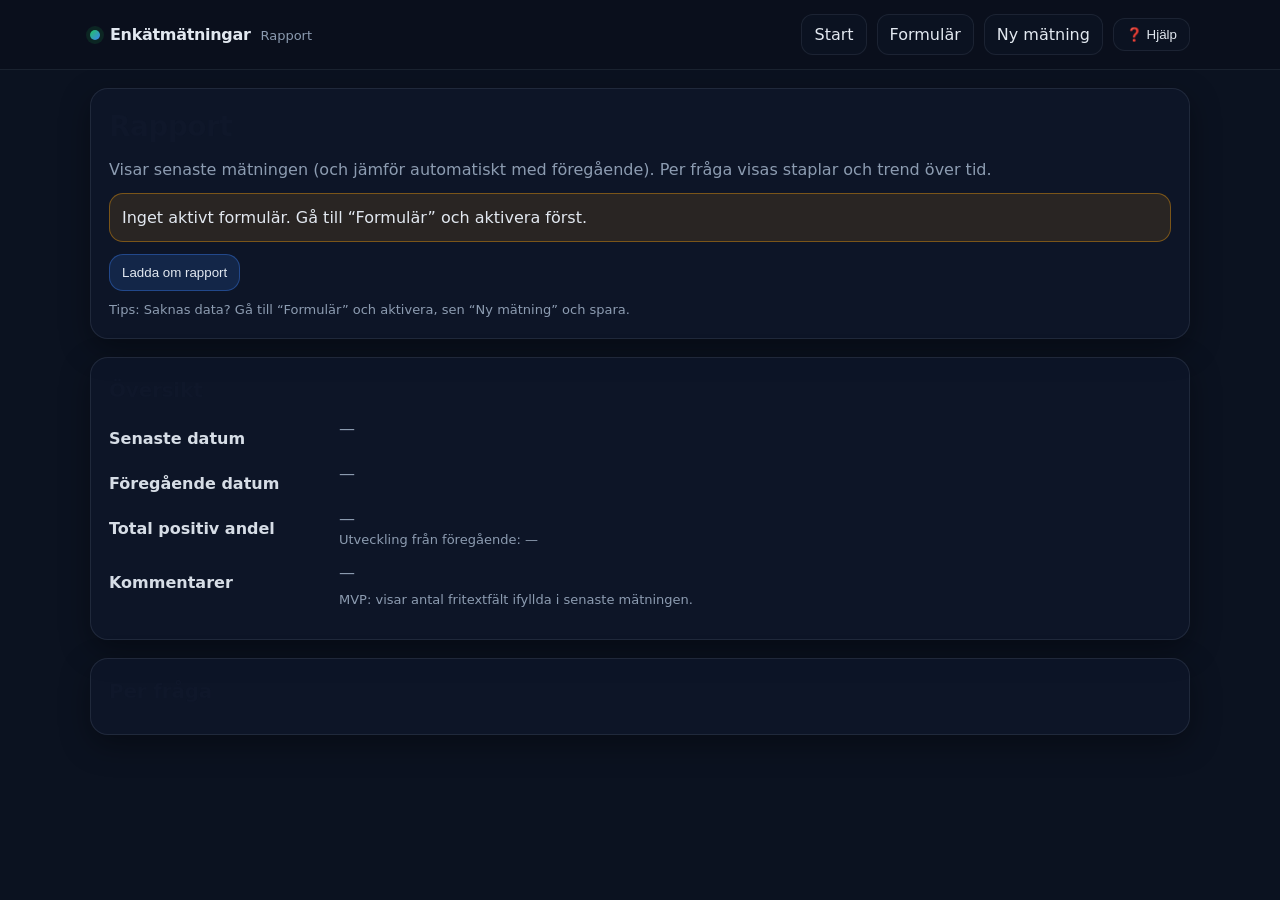
<file: pages/report.html>
<!-- ============================================================
     FIL: pages/report.html  (HEL FIL)
     PATCH: HELP-MODAL-01 — Hjälpknapp + modal (Rapport)
     PROJEKT: Enkätmätningar — Matlådor (GitHub Pages)
     VERSION: 0.1.1

     Syfte:
     - Visa rapport med:
         * Översikt: senaste mätning + jämförelse mot föregående
         * Per fråga: staplar (counts) + positiv% + diff (pp)
         * Per fråga: trendlinje (positiv% över tid)
     - Fail-closed: om data saknas/korrupt -> tydliga fel
     - NYTT: ❓ Hjälp-knapp + enkel modal med instruktioner

     Policy:
     - UI-only
     - XSS-safe: render via createElement + textContent
============================================================ -->
<!doctype html>
<html lang="sv">
<head>
  <!-- ==========================================================
       BLOCK 1 — Meta + CSS
  =========================================================== -->
  <meta charset="utf-8" />
  <meta name="viewport" content="width=device-width, initial-scale=1" />
  <title>Rapport — Enkätmätningar</title>
  <meta name="description" content="Rapport: grafer + utveckling från förra mätningen." />
  <link rel="stylesheet" href="../assets/css/main.css" />
</head>

<body>
  <!-- ==========================================================
       BLOCK 2 — Toppbar / Navigation + Hjälp
  =========================================================== -->
  <header class="topbar">
    <div class="topbar__inner">
      <div class="brand">
        <span class="brand__dot" aria-hidden="true"></span>
        <span class="brand__title">Enkätmätningar</span>
        <span class="brand__muted">Rapport</span>
      </div>

      <nav class="nav" aria-label="Huvudmeny">
        <a class="nav__link" href="../index.html">Start</a>
        <a class="nav__link" href="./forms.html">Formulär</a>
        <a class="nav__link" href="./measure.html">Ny mätning</a>

        <!-- HOOK: help-button -->
        <button
          id="helpBtn"
          class="nav__link"
          type="button"
          aria-haspopup="dialog"
          aria-controls="helpModal"
          aria-expanded="false"
          title="Hjälp"
          style="cursor:pointer;"
        >
          ❓ Hjälp
        </button>
      </nav>
    </div>
  </header>

  <!-- ==========================================================
       BLOCK 2.5 — Hjälpmodal (hidden by default)
       XSS-safe: innehållet är statisk text i HTML.
  =========================================================== -->
  <div
    id="helpModal"
    role="dialog"
    aria-modal="true"
    aria-labelledby="helpTitle"
    aria-hidden="true"
    style="display:none;"
  >
    <!-- Overlay -->
    <div
      id="helpOverlay"
      style="
        position:fixed; inset:0;
        background: rgba(0,0,0,0.55);
        z-index: 1000;
      "
    ></div>

    <!-- Dialog -->
    <div
      style="
        position:fixed;
        inset: 0;
        z-index: 1001;
        display:flex;
        align-items:flex-start;
        justify-content:center;
        padding: 18px;
        overflow:auto;
      "
    >
      <div
        class="card"
        style="
          width: min(860px, calc(100% - 12px));
          margin-top: 10vh;
        "
      >
        <div style="display:flex; align-items:flex-start; justify-content:space-between; gap:10px;">
          <div>
            <div id="helpTitle" class="h2" style="margin-bottom:6px;">Hjälp: Rapport</div>
            <p class="muted small" style="margin:0;">
              Syfte: Se grafer och utveckling från föregående mätning (positiv andel och trender).
            </p>
          </div>

          <button
            id="helpCloseBtn"
            class="btn"
            type="button"
            aria-label="Stäng hjälp"
            style="padding:8px 10px;"
          >
            ✕
          </button>
        </div>

        <div style="margin-top: 14px; display:grid; gap: 12px;">
          <div
            style="
              border:1px solid rgba(148,163,184,0.14);
              background: rgba(2, 6, 23, 0.35);
              border-radius: 16px;
              padding: 12px;
            "
          >
            <div style="font-weight:800; color:#e2e8f0;">Så läser du rapporten</div>
            <ol class="muted" style="margin:8px 0 0 0; padding-left: 18px;">
              <li>Titta i <b>Översikt</b>: senaste datum, föregående datum och total positiv andel.</li>
              <li>Skrolla ner: <b>Per fråga</b> visar staplar (antal per svar) + trend över tid.</li>
              <li>Om du nyss sparat en mätning: klicka <b>“Ladda om rapport”</b>.</li>
            </ol>
          </div>

          <div
            style="
              border:1px solid rgba(148,163,184,0.14);
              background: rgba(2, 6, 23, 0.35);
              border-radius: 16px;
              padding: 12px;
            "
          >
            <div style="font-weight:800; color:#e2e8f0;">Vanliga fel</div>
            <ul class="muted" style="margin:8px 0 0 0; padding-left: 18px;">
              <li><b>Inget aktivt formulär</b> → gå till “Formulär” och aktivera.</li>
              <li><b>Inga mätningar</b> → gå till “Ny mätning” och spara minst en mätning.</li>
              <li><b>Utveckling saknas</b> → du behöver minst 2 mätningar för jämförelse.</li>
            </ul>
          </div>

          <div class="muted small">
            Tips: Du kan stänga hjälpen med <b>ESC</b> eller genom att klicka utanför rutan.
          </div>
        </div>
      </div>
    </div>
  </div>

  <!-- ==========================================================
       BLOCK 3 — Main
  =========================================================== -->
  <main class="container">
    <!-- ========================================================
         BLOCK 3.1 — Status + Controls
    ========================================================= -->
    <section class="card">
      <h1 class="h1">Rapport</h1>
      <p class="muted">
        Visar senaste mätningen (och jämför automatiskt med föregående).
        Per fråga visas staplar och trend över tid.
      </p>

      <div id="statusBox" class="statusBox statusBox--info" role="status" aria-live="polite" style="margin-top: 12px;">
        Status: …
      </div>

      <div class="btnRow" style="margin-top: 12px;">
        <button id="btnReload" class="btn btn--primary" type="button">Ladda om rapport</button>
      </div>

      <div class="help" style="margin-top: 10px;">
        Tips: Saknas data? Gå till “Formulär” och aktivera, sen “Ny mätning” och spara.
      </div>
    </section>

    <!-- ========================================================
         BLOCK 3.2 — Overview (senaste + diff)
    ========================================================= -->
    <section class="card">
      <h2 class="h2">Översikt</h2>

      <div class="fieldRow">
        <div class="label">Senaste datum</div>
        <div>
          <div id="ovLatestDate" class="muted">—</div>
        </div>
      </div>

      <div class="fieldRow">
        <div class="label">Föregående datum</div>
        <div>
          <div id="ovPrevDate" class="muted">—</div>
        </div>
      </div>

      <div class="fieldRow">
        <div class="label">Total positiv andel</div>
        <div>
          <div id="ovTotalNow" class="muted">—</div>
          <div id="ovTotalDiff" class="muted small">—</div>
        </div>
      </div>

      <div class="fieldRow">
        <div class="label">Kommentarer</div>
        <div>
          <div id="ovComments" class="muted">—</div>
          <div class="help">MVP: visar antal fritextfält ifyllda i senaste mätningen.</div>
        </div>
      </div>
    </section>

    <!-- ========================================================
         BLOCK 3.3 — Per question report cards
    ========================================================= -->
    <section class="card">
      <h2 class="h2">Per fråga</h2>
      <div id="reportWrap" class="muted">Ladda rapport för att se resultat.</div>
    </section>
  </main>

  <!-- ==========================================================
       BLOCK 4 — Script
  =========================================================== -->
  <script type="module">
    /* ==========================================================
       BLOCK 4.0 — Hjälpmodal: open/close (UI-only)
    =========================================================== */
    const helpBtn = document.getElementById("helpBtn");
    const helpModal = document.getElementById("helpModal");
    const helpOverlay = document.getElementById("helpOverlay");
    const helpCloseBtn = document.getElementById("helpCloseBtn");

    function openHelp() {
      if (!helpBtn || !helpModal) return;
      helpModal.style.display = "block";
      helpModal.setAttribute("aria-hidden", "false");
      helpBtn.setAttribute("aria-expanded", "true");
      if (helpCloseBtn) helpCloseBtn.focus();
    }

    function closeHelp() {
      if (!helpBtn || !helpModal) return;
      helpModal.style.display = "none";
      helpModal.setAttribute("aria-hidden", "true");
      helpBtn.setAttribute("aria-expanded", "false");
      helpBtn.focus();
    }

    function onHelpKey(e) {
      if (e.key === "Escape") closeHelp();
    }

    if (helpBtn) helpBtn.addEventListener("click", openHelp);
    if (helpCloseBtn) helpCloseBtn.addEventListener("click", closeHelp);
    if (helpOverlay) helpOverlay.addEventListener("click", closeHelp);
    document.addEventListener("keydown", onHelpKey);

    /* ==========================================================
       BLOCK 4.1 — Imports
    =========================================================== */
    import { getActiveForm, listMeasurements, getLatestMeasurement, getPreviousMeasurement } from "../assets/js/storage.js";
    import { drawBarCounts, drawTrendLine } from "../assets/js/charts.js";

    /* ==========================================================
       BLOCK 4.2 — DOM hooks
    =========================================================== */
    const $ = (sel) => document.querySelector(sel);

    const elStatus = $("#statusBox");
    const elBtnReload = $("#btnReload");

    const elOvLatestDate = $("#ovLatestDate");
    const elOvPrevDate = $("#ovPrevDate");
    const elOvTotalNow = $("#ovTotalNow");
    const elOvTotalDiff = $("#ovTotalDiff");
    const elOvComments = $("#ovComments");

    const elReportWrap = $("#reportWrap");

    /* ==========================================================
       BLOCK 4.3 — UI helpers
    =========================================================== */
    function setStatus(kind, msg) {
      elStatus.classList.remove("statusBox--info", "statusBox--ok", "statusBox--warn");
      if (kind === "info") elStatus.classList.add("statusBox--info");
      if (kind === "ok") elStatus.classList.add("statusBox--ok");
      if (kind === "warn") elStatus.classList.add("statusBox--warn");
      elStatus.textContent = msg;
    }

    function pp(n) {
      if (!Number.isFinite(n)) return "—";
      const sign = n > 0 ? "+" : "";
      return `${sign}${n.toFixed(1)} pp`;
    }

    function pct(n) {
      if (!Number.isFinite(n)) return "—";
      return `${n.toFixed(1)}%`;
    }

    function safeNum(x) {
      const n = Number(x);
      return Number.isFinite(n) ? n : 0;
    }

    /* ==========================================================
       BLOCK 4.4 — Calculations (positiv %)
============================================================ */

    function getQuestionCounts(measurement, q) {
      const out = [];
      const ans = measurement?.answers?.[q.id];
      if (!ans || typeof ans !== "object") {
        return q.options.map(() => 0);
      }
      q.options.forEach((opt) => {
        out.push(safeNum(ans[opt]));
      });
      return out;
    }

    function calcPositivePctForQuestion(measurement, q) {
      if (!measurement || !q || !Array.isArray(q.options) || q.options.length === 0) return NaN;
      if (!Array.isArray(q.positiveOptions) || q.positiveOptions.length === 0) return NaN;

      const ans = measurement?.answers?.[q.id];
      if (!ans || typeof ans !== "object") return NaN;

      let total = 0;
      let pos = 0;

      q.options.forEach((opt) => {
        const c = safeNum(ans[opt]);
        total += c;
        if (q.positiveOptions.includes(opt)) pos += c;
      });

      if (total <= 0) return NaN;
      return (pos / total) * 100;
    }

    function calcTotalPositivePct(measurement, form) {
      if (!measurement || !form || !Array.isArray(form.questions)) return NaN;

      const vals = [];
      form.questions.forEach((q) => {
        if (!q || q.type === "free_text") return;
        const p = calcPositivePctForQuestion(measurement, q);
        if (Number.isFinite(p)) vals.push(p);
      });

      if (vals.length === 0) return NaN;
      const sum = vals.reduce((a, b) => a + b, 0);
      return sum / vals.length;
    }

    function countFilledComments(measurement, form) {
      if (!measurement || !form || !Array.isArray(form.questions)) return 0;
      const f = measurement.followups || {};
      let count = 0;

      form.questions.forEach((q) => {
        if (!q || typeof q.id !== "string") return;
        const arr = f[q.id];
        if (Array.isArray(arr)) {
          arr.forEach((t) => {
            if (String(t || "").trim()) count += 1;
          });
        }
      });

      return count;
    }

    function buildTrendPointsForQuestion(formId, qid, form, measurements) {
      const q = form.questions.find((x) => x && x.id === qid);
      if (!q) return [];

      return measurements
        .filter((m) => m.formId === formId)
        .map((m) => {
          const v = calcPositivePctForQuestion(m, q);
          return { date: m.date, value: Number.isFinite(v) ? v : NaN };
        })
        .filter((p) => Number.isFinite(p.value))
        .sort((a, b) => String(a.date).localeCompare(String(b.date)));
    }

    /* ==========================================================
       BLOCK 4.5 — Render
============================================================ */

    function clearReportWrap() {
      elReportWrap.innerHTML = "";
    }

    function renderOverview(form, latest, previous) {
      elOvLatestDate.textContent = latest?.date ? String(latest.date) : "—";
      elOvPrevDate.textContent = previous?.date ? String(previous.date) : "—";

      const nowTotal = calcTotalPositivePct(latest, form);
      const prevTotal = calcTotalPositivePct(previous, form);

      elOvTotalNow.textContent = Number.isFinite(nowTotal) ? pct(nowTotal) : "—";

      if (Number.isFinite(nowTotal) && Number.isFinite(prevTotal)) {
        elOvTotalDiff.textContent = `Utveckling från föregående: ${pp(nowTotal - prevTotal)} (${pct(prevTotal)} → ${pct(nowTotal)})`;
      } else {
        elOvTotalDiff.textContent = "Utveckling från föregående: —";
      }

      const comments = countFilledComments(latest, form);
      elOvComments.textContent = latest ? `${comments} kommentar(er)/fritext(er) ifyllda` : "—";
    }

    function renderQuestionCards(form, latest, previous, measurementsAll) {
      clearReportWrap();

      if (!form || !Array.isArray(form.questions) || form.questions.length === 0) {
        const p = document.createElement("p");
        p.className = "muted";
        p.textContent = "Saknar formulär/frågor.";
        elReportWrap.appendChild(p);
        return;
      }

      if (!latest) {
        const p = document.createElement("p");
        p.className = "muted";
        p.textContent = "Inga mätningar ännu. Gå till “Ny mätning” och spara.";
        elReportWrap.appendChild(p);
        return;
      }

      const wrap = document.createElement("div");
      wrap.style.display = "grid";
      wrap.style.gridTemplateColumns = "1fr";
      wrap.style.gap = "14px";
      wrap.style.marginTop = "10px";

      form.questions.forEach((q, idx) => {
        if (!q || typeof q.id !== "string") return;

        const card = document.createElement("div");
        card.style.border = "1px solid rgba(148, 163, 184, 0.14)";
        card.style.background = "rgba(2, 6, 23, 0.35)";
        card.style.borderRadius = "16px";
        card.style.padding = "14px";

        const title = document.createElement("div");
        title.style.fontWeight = "800";
        title.style.color = "#e2e8f0";
        title.textContent = `${idx + 1}. ${String(q.text || "")}`;
        card.appendChild(title);

        const meta = document.createElement("div");
        meta.className = "muted small";
        meta.style.marginTop = "4px";
        meta.textContent = `id: ${q.id}`;
        card.appendChild(meta);

        if (q.type === "free_text") {
          const c = document.createElement("div");
          c.className = "muted";
          c.style.marginTop = "10px";
          const arr = latest.followups?.[q.id];
          const n = Array.isArray(arr) ? arr.filter((t) => String(t||"").trim()).length : 0;
          c.textContent = `Fritext ifylld: ${n} st`;
          card.appendChild(c);

          wrap.appendChild(card);
          return;
        }

        const options = Array.isArray(q.options) ? q.options : [];
        const counts = getQuestionCounts(latest, q);

        const barCanvas = document.createElement("canvas");
        barCanvas.setAttribute("aria-label", `Stapeldiagram för ${q.id}`);
        barCanvas.style.marginTop = "10px";
        barCanvas.style.width = "100%";
        barCanvas.style.maxWidth = "720px";

        const nowP = calcPositivePctForQuestion(latest, q);
        const prevP = calcPositivePctForQuestion(previous, q);

        const info = document.createElement("div");
        info.className = "muted";
        info.style.marginTop = "10px";

        if (Number.isFinite(nowP)) {
          if (Number.isFinite(prevP)) {
            info.textContent = `Positiv andel: ${pct(nowP)} • Utveckling: ${pp(nowP - prevP)} (${pct(prevP)} → ${pct(nowP)})`;
          } else {
            info.textContent = `Positiv andel: ${pct(nowP)} • Utveckling: —`;
          }
        } else {
          info.textContent = "Positiv andel: — (saknar svar/positiv definition)";
        }

        card.appendChild(barCanvas);
        card.appendChild(info);

        const trendPoints = buildTrendPointsForQuestion(form.id, q.id, form, measurementsAll);

        const trendCanvas = document.createElement("canvas");
        trendCanvas.setAttribute("aria-label", `Trendlinje för ${q.id}`);
        trendCanvas.style.marginTop = "10px";
        trendCanvas.style.width = "100%";
        trendCanvas.style.maxWidth = "720px";

        card.appendChild(trendCanvas);

        drawBarCounts(barCanvas, options, counts, {
          width: Math.min(720, Math.max(520, elReportWrap.clientWidth - 40)),
          height: 230,
          title: "Antal per svar"
        });

        drawTrendLine(trendCanvas, trendPoints, {
          width: Math.min(720, Math.max(520, elReportWrap.clientWidth - 40)),
          height: 180,
          title: "Trend (positiv % över tid)"
        });

        wrap.appendChild(card);
      });

      elReportWrap.appendChild(wrap);
    }

    /* ==========================================================
       BLOCK 4.6 — Main load routine
============================================================ */

    function loadReport() {
      setStatus("info", "Bygger rapport…");
      clearReportWrap();

      const formRes = getActiveForm();
      if (!formRes.ok) {
        setStatus("warn", formRes.error || "Kunde inte läsa aktivt formulär.");
        renderOverview(null, null, null);
        return;
      }
      if (!formRes.form) {
        setStatus("warn", "Inget aktivt formulär. Gå till “Formulär” och aktivera först.");
        renderOverview(null, null, null);
        return;
      }

      const form = formRes.form;

      const measRes = listMeasurements();
      if (!measRes.ok) {
        setStatus("warn", measRes.error || "Kunde inte läsa mätningar.");
        renderOverview(form, null, null);
        return;
      }

      const latestRes = getLatestMeasurement(form.id);
      if (!latestRes.ok) {
        setStatus("warn", latestRes.error || "Kunde inte hitta senaste mätning.");
        renderOverview(form, null, null);
        return;
      }

      const prevRes = getPreviousMeasurement(form.id);
      if (!prevRes.ok) {
        setStatus("warn", prevRes.error || "Kunde inte hitta föregående mätning.");
        renderOverview(form, latestRes.latest, null);
        return;
      }

      const latest = latestRes.latest;
      const previous = prevRes.previous;

      if (!latest) {
        setStatus("info", "Inga mätningar ännu. Skapa en mätning först.");
        renderOverview(form, null, null);
        renderQuestionCards(form, null, null, measRes.measurements);
        return;
      }

      setStatus("ok", previous
        ? `Rapport: senaste ${latest.date} jämfört med ${previous.date}.`
        : `Rapport: senaste ${latest.date}. (Ingen föregående mätning att jämföra med.)`
      );

      renderOverview(form, latest, previous);
      renderQuestionCards(form, latest, previous, measRes.measurements);
    }

    /* ==========================================================
       BLOCK 4.7 — Init + Events
============================================================ */

    elBtnReload.addEventListener("click", loadReport);
    loadReport();
  </script>
</body>
</html>
</file>
<file: assets/css/main.css>
/* ============================================================
   FIL: assets/css/main.css  (HEL FIL)
   PATCH: HELP-MODAL-CSS-01 — Modal polish + små UI-förbättringar
   PROJEKT: Enkätmätningar — Matlådor (GitHub Pages)
   VERSION: 0.1.1

   Mål:
   - Enkel, modern UI-bas (utan externa libs)
   - Återanvändbara kort, grid, nav, status-rutor
   - NYTT: Modal/overlay-stil för hjälprutor + små UI-polish

   Policy:
   - UI-only
   - Desktop-first men responsivt ner till mobil
============================================================ */


/* ============================================================
   BLOCK 1 — CSS Reset + Bas
============================================================ */

* { box-sizing: border-box; }

html, body {
  height: 100%;
}

body {
  margin: 0;
  font-family: ui-sans-serif, system-ui, -apple-system, Segoe UI, Roboto, Helvetica, Arial, "Apple Color Emoji", "Segoe UI Emoji";
  line-height: 1.45;
  color: #0f172a;               /* slate-900-ish */
  background: #0b1220;          /* mörk bakgrund för "app"-känsla */
}

/* Länkar: tydliga men inte skrikiga */
a {
  color: inherit;
  text-decoration: none;
}

a:focus-visible,
button:focus-visible,
input:focus-visible,
select:focus-visible,
textarea:focus-visible {
  outline: 2px solid rgba(59, 130, 246, 0.9); /* blå focus */
  outline-offset: 2px;
  border-radius: 10px;
}

/* NYTT: <code> i texter (hjälpmodaler) */
code {
  font-family: ui-monospace, SFMono-Regular, Menlo, Monaco, Consolas, "Liberation Mono", "Courier New", monospace;
  font-size: 0.95em;
  color: rgba(226, 232, 240, 0.95);
  background: rgba(2, 6, 23, 0.45);
  border: 1px solid rgba(148, 163, 184, 0.14);
  padding: 2px 6px;
  border-radius: 10px;
}


/* ============================================================
   BLOCK 2 — Layout Helpers
============================================================ */

.container {
  width: min(1100px, calc(100% - 32px));
  margin: 0 auto;
}

.h1 {
  margin: 0 0 10px 0;
  font-size: 28px;
  letter-spacing: -0.02em;
}

.h2 {
  margin: 0 0 10px 0;
  font-size: 20px;
  letter-spacing: -0.01em;
}

.muted {
  margin: 0;
  color: rgba(148, 163, 184, 0.95); /* slate-400-ish */
}

.small {
  font-size: 13px;
}


/* ============================================================
   BLOCK 3 — Toppbar / Navigation
============================================================ */

.topbar {
  position: sticky;             /* HOOK: sticky-topbar */
  top: 0;
  z-index: 20;
  background: rgba(10, 16, 28, 0.80);
  backdrop-filter: blur(10px);
  border-bottom: 1px solid rgba(148, 163, 184, 0.12);
}

.topbar__inner {
  width: min(1100px, calc(100% - 32px));
  margin: 0 auto;
  padding: 14px 0;
  display: flex;
  align-items: center;
  justify-content: space-between;
  gap: 14px;
}

.brand {
  display: flex;
  align-items: baseline;
  gap: 10px;
  color: #e2e8f0;               /* slate-200-ish */
}

.brand__dot {
  width: 10px;
  height: 10px;
  border-radius: 999px;
  background: linear-gradient(135deg, #22c55e, #3b82f6);
  box-shadow: 0 0 0 4px rgba(34, 197, 94, 0.12);
}

.brand__title {
  font-weight: 700;
  letter-spacing: -0.02em;
}

.brand__muted {
  font-size: 13px;
  color: rgba(148, 163, 184, 0.95);
}

.nav {
  display: flex;
  align-items: center;
  gap: 10px;
}

.nav__link {
  padding: 8px 12px;
  border-radius: 12px;
  color: #e2e8f0;
  border: 1px solid rgba(148, 163, 184, 0.12);
  background: rgba(15, 23, 42, 0.40);
  transition: transform 120ms ease, background 120ms ease, border-color 120ms ease;
}

/* NYTT: gör nav__link-button (help) klickvänlig */
.nav__link[type="button"] {
  cursor: pointer;
}

.nav__link:hover {
  transform: translateY(-1px);
  background: rgba(15, 23, 42, 0.62);
  border-color: rgba(148, 163, 184, 0.20);
}


/* ============================================================
   BLOCK 4 — Cards / Tiles / Grid
============================================================ */

.card {
  margin: 18px 0;
  padding: 18px;
  border-radius: 18px;
  background: rgba(15, 23, 42, 0.72);
  border: 1px solid rgba(148, 163, 184, 0.14);
  box-shadow: 0 10px 30px rgba(0, 0, 0, 0.35);
}

.grid3 {
  margin-top: 14px;
  display: grid;
  grid-template-columns: repeat(3, minmax(0, 1fr));
  gap: 12px;
}

.tile {
  display: block;
  padding: 14px;
  border-radius: 16px;
  border: 1px solid rgba(148, 163, 184, 0.14);
  background: rgba(2, 6, 23, 0.35);
  transition: transform 120ms ease, background 120ms ease, border-color 120ms ease;
}

.tile:hover {
  transform: translateY(-2px);
  background: rgba(2, 6, 23, 0.55);
  border-color: rgba(148, 163, 184, 0.22);
}

.tile__title {
  font-weight: 700;
  color: #e2e8f0;
  margin-bottom: 6px;
}

.tile__text {
  color: rgba(148, 163, 184, 0.95);
  font-size: 14px;
}


/* ============================================================
   BLOCK 5 — Status Box (info/ok/warn)
============================================================ */

.statusBox {
  padding: 12px 12px;
  border-radius: 14px;
  border: 1px solid rgba(148, 163, 184, 0.14);
  background: rgba(2, 6, 23, 0.35);
  color: #e2e8f0;
}

/* State: info */
.statusBox--info {
  border-color: rgba(59, 130, 246, 0.35);
  background: rgba(59, 130, 246, 0.12);
}

/* State: ok */
.statusBox--ok {
  border-color: rgba(34, 197, 94, 0.35);
  background: rgba(34, 197, 94, 0.12);
}

/* State: warn */
.statusBox--warn {
  border-color: rgba(245, 158, 11, 0.40);
  background: rgba(245, 158, 11, 0.12);
}


/* ============================================================
   BLOCK 6 — Buttons + Inputs (grund, används i nästa sidor)
============================================================ */

.btnRow {
  display: flex;
  flex-wrap: wrap;
  gap: 10px;
  align-items: center;
}

.btn {
  border: 1px solid rgba(148, 163, 184, 0.16);
  background: rgba(2, 6, 23, 0.45);
  color: #e2e8f0;
  padding: 10px 12px;
  border-radius: 14px;
  cursor: pointer;
  transition: transform 120ms ease, background 120ms ease, border-color 120ms ease;
}

.btn:hover {
  transform: translateY(-1px);
  background: rgba(2, 6, 23, 0.62);
  border-color: rgba(148, 163, 184, 0.22);
}

.btn:disabled {
  opacity: 0.55;
  cursor: not-allowed;
  transform: none;
}

.btn--primary {
  border-color: rgba(59, 130, 246, 0.38);
  background: rgba(59, 130, 246, 0.16);
}

.btn--danger {
  border-color: rgba(239, 68, 68, 0.38);
  background: rgba(239, 68, 68, 0.14);
}

.fieldRow {
  display: grid;
  grid-template-columns: 220px 1fr;
  gap: 10px;
  align-items: start;
  margin: 12px 0;
}

.label {
  color: rgba(226, 232, 240, 0.95);
  font-weight: 650;
  padding-top: 10px;
}

.help {
  color: rgba(148, 163, 184, 0.95);
  font-size: 13px;
  margin-top: 6px;
}

.input,
.select,
.textarea {
  width: 100%;
  border: 1px solid rgba(148, 163, 184, 0.16);
  background: rgba(2, 6, 23, 0.45);
  color: #e2e8f0;
  padding: 10px 12px;
  border-radius: 14px;
}

.textarea {
  min-height: 96px;
  resize: vertical;
}

.errorText {
  margin-top: 6px;
  color: rgba(248, 113, 113, 0.95); /* röd-ish */
  font-size: 13px;
}


/* ============================================================
   BLOCK 7 — Footer
============================================================ */

.footer {
  margin-top: 24px;
  padding: 18px 0 28px 0;
  border-top: 1px solid rgba(148, 163, 184, 0.12);
  background: rgba(10, 16, 28, 0.65);
}

.footer__inner {
  display: flex;
  align-items: center;
  justify-content: space-between;
}


/* ============================================================
   BLOCK 8 — Modal polish (för hjälpmodaler)
   OBS: Vi använder mest inline-style i HTML för att inte kräva
        omstrukturering, men här ger vi lite extra “polish”.
============================================================ */

/* Mjukare overlay om någon väljer att återanvända en klass senare */
.modalOverlay {
  background: rgba(0, 0, 0, 0.55);
  backdrop-filter: blur(2px);
}

/* För listor i hjälpkort: bättre spacing */
.card ol,
.card ul {
  line-height: 1.55;
}

.card li {
  margin: 4px 0;
}


/* ============================================================
   BLOCK 9 — Responsivt (mobil)
============================================================ */

@media (max-width: 860px) {
  .topbar__inner {
    flex-direction: column;
    align-items: flex-start;
  }

  .grid3 {
    grid-template-columns: 1fr;
  }

  .fieldRow {
    grid-template-columns: 1fr;
  }

  .label {
    padding-top: 0;
  }
}
</file>
